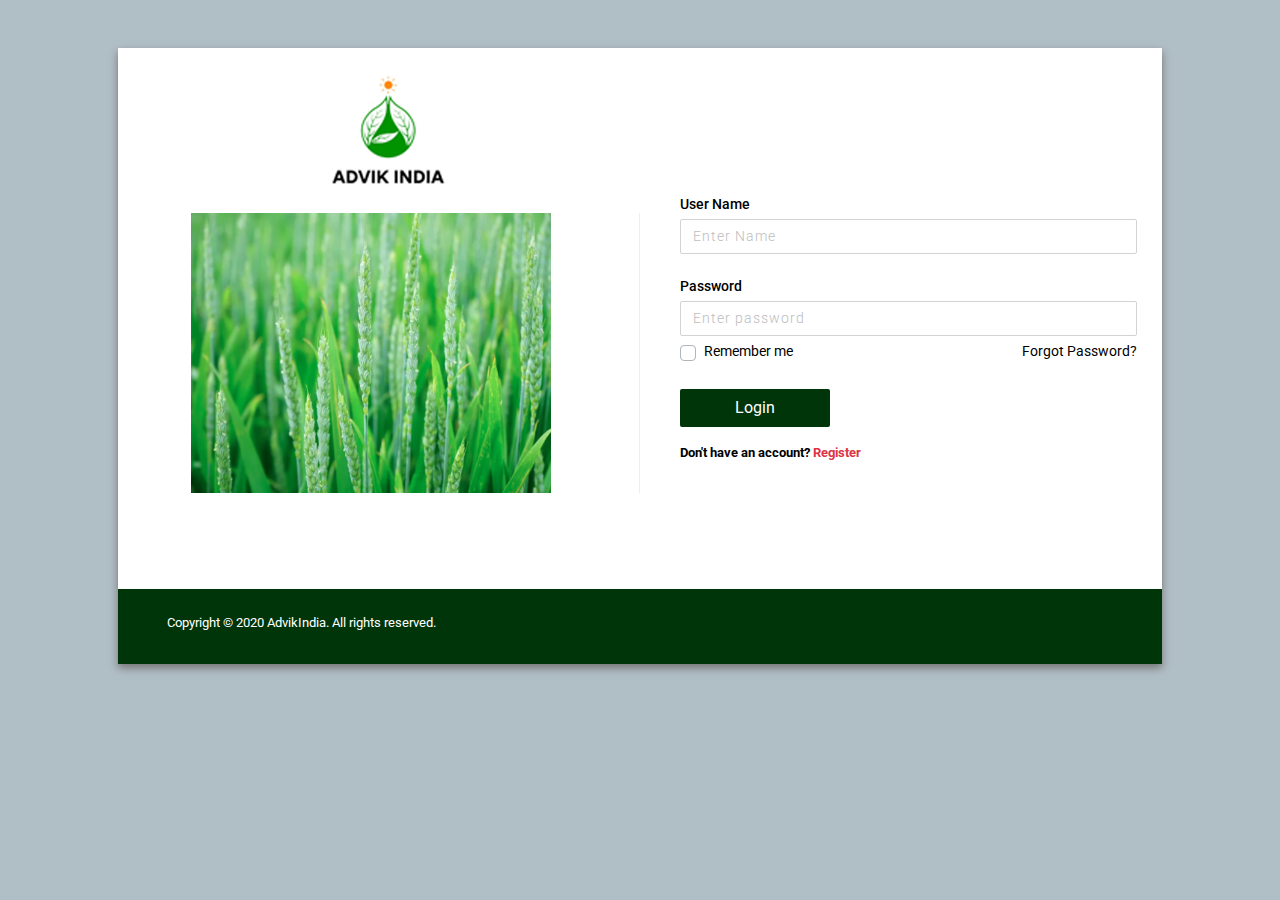
<file: login.html>
<!DOCTYPE html>
<html lang="en">
<head>
  <title>Advikindia Login </title>
  <meta charset="utf-8">
  <meta name="viewport" content="width=device-width, initial-scale=1">
  <link rel="stylesheet" href="css/bootstrap.min.css" type="text/css">
<script src="js/bootstrap.min.js"></script>
<link rel="stylesheet" href="style.css" type="text/css">
</head>

<body class="bg">
<div class="container px-1 px-md-5 px-lg-1 px-xl-5 py-5 mx-auto">
    <div class="card card0 border-0">
        <div class="row d-flex">
            <div class="col-lg-6">
                <div class="card1 pb-5">
                    <div class="row px-3 justify-content-center"> <img src="images/logo.png" class="logo"> </div>
                    <div class="row px-3 justify-content-center mt-4 mb-5 border-line">
                    <img src="images/small_grains.png" class="image"> </div>
                </div>
            </div>
            
            <!--Login Form Section -->
           
            <div class="col-lg-6">
             <form method="post" action="#" name="myForm">
            <div class="card2 card border-0 px-4 py-5 login-form">
                   
                    <div class="row px-3">
                    <label class="mb-1"><h6 class="mb-0 text-sm">User Name</h6></label>
                    <input class="mb-4 input-width" type="text" name="name" placeholder="Enter Name">
                    </div>
                    
                    <div class="row px-3">
                    <label class="mb-1"><h6 class="mb-0 text-sm">Password</h6></label>
                    <input type="password" name="password" placeholder="Enter password" class="input-width">
                    </div>
                    
                    <div class="row px-3 mb-4">
                        <div class="custom-control custom-checkbox custom-control-inline">
                        <input id="chk1" type="checkbox" name="chk" class="custom-control-input">
                        <label for="chk1" class="custom-control-label text-sm">Remember me</label>
                        </div>
                        <a href="#" class="ml-auto mb-0 text-sm">Forgot Password?</a>
                    </div>
                    
                    <div class="row mb-3 px-3">
                    <button type="submit" class="btn btn-green text-center">Login</button>
                    </div>
                    
                    <div class="row mb-4 px-3">
                    <small class="font-weight-bold">Don't have an account? <a href="register.html" class="text-danger ">Register</a></small>
                    </div>
                </div>
            </div>
             </form>
        </div>
        
       
       
        <!--Login form end here -->
        <div class="bg-green py-4">
            <div class="row px-3"> <small class="ml-4 ml-sm-5 mb-2">Copyright &copy; 2020 AdvikIndia. All rights reserved.</small>
               
            </div>
        </div>
    </div>
</div></body>
</html>
</file>
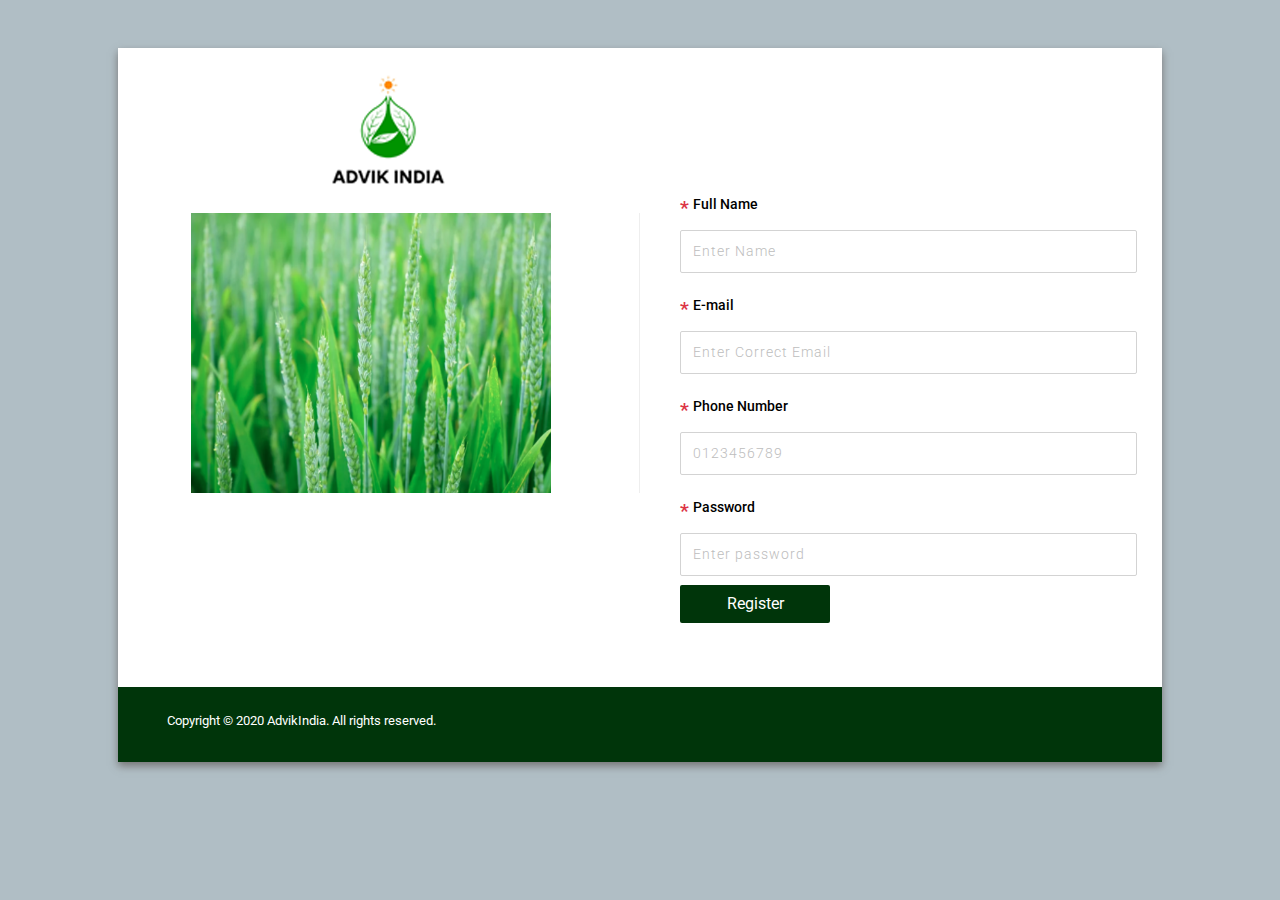
<file: register-1.html>
<!DOCTYPE html>
<html lang="en">
<head>
  <title>Advikindia Login </title>
  <meta charset="utf-8">
  <meta name="viewport" content="width=device-width, initial-scale=1">
  <link rel="stylesheet" href="css/bootstrap.min.css" type="text/css">
<script src="js/bootstrap.min.js"></script>
<link rel="stylesheet" href="style.css" type="text/css">
</head>

<body class="bg">
<div class="container px-1 px-md-5 px-lg-1 px-xl-5 py-5 mx-auto">
    <div class="card card0 border-0">
        <div class="row d-flex">
            <div class="col-lg-6">
                <div class="card1 pb-5">
                    <div class="row px-3 justify-content-center"> <img src="images/logo.png" class="logo"> </div>
                    <div class="row px-3 justify-content-center mt-4 mb-5 border-line">
                    <img src="images/small_grains.png" class="image"> </div>
                </div>
            </div>
            <!--Registration Form Section -->
            
            <div class="col-lg-6">
            <form method="post" action="#" name="myForm">
            <div class="card2 card border-0 px-4 py-5 login-form">
                    
                    <div class="row px-3">
                    <h5 class="text-danger">*</h5>
                     <label class="mb-1 mx-1"><h6 class="mb-0 text-sm">Full Name</h6></label>
                        <input class="mb-4" type="text" name="name" placeholder="Enter Name">
                        </div>
                        
                         <div class="row px-3">
                         <h5 class="text-danger">*</h5>
                     <label class="mb-1 mx-1"><h6 class="mb-0 text-sm">E-mail</h6></label>
                        <input class="mb-4" type="text" name="name" placeholder="Enter Correct Email">
                        </div>
                        
                        
                         <div class="row px-3">
                         <h5 class="text-danger">*</h5>
                     <label class="mb-1 mx-1"><h6 class="mb-0 text-sm">Phone Number</h6></label>
                        <input class="mb-4" type="text" name="phone" placeholder="0123456789">
                        </div>
                        
                    <div class="row px-3">
                    <h5 class="text-danger">*</h5>
                    <label class="mb-1 mx-1"><h6 class="mb-0 text-sm">Password</h6></label>
                        <input type="password" name="password" placeholder="Enter password">
                        </div>
                    
                    <div class="row mb-3 px-3 pt-1">
                    <button type="submit" class="btn btn-green text-center">Register</button>
                    </div>
                    
                </div>
            </div>
             </form>
        </div>
       
        <!--Login form end here -->
        <div class="bg-green py-4">
            <div class="row px-3"> <small class="ml-4 ml-sm-5 mb-2">Copyright &copy; 2020 AdvikIndia. All rights reserved.</small>
               
            </div>
        </div>
    </div>
</div></body>
</html>
</file>
<file: style.css>
@charset "utf-8";
/* CSS Document */
@import url('https://fonts.googleapis.com/css2?family=Roboto:wght@100,400,600,900&display=swap');

body {
    color: #000;
    overflow-x: hidden;
    height: 100%;
    background-color: #B0BEC5;
    background-repeat: no-repeat
}
.input-width{
	width:500px; height: 35px;
}

.card0 {
    box-shadow: 0px 4px 8px 0px #757575;
    border-radius: 0px
}

.card2 {
    margin: 0px 40px
}
.login-form{
	margin: 100px 0 0 0;
}

.logo {
    width: 129px;
    height: 121px;
    margin-top: 20px;
    margin-left: 35px
}

.image {
    width: 360px;
    height: 280px
}

.border-line {
    border-right: 1px solid #EEEEEE
}

.facebook {
    background-color: #3b5998;
    color: #fff;
    font-size: 18px;
    padding-top: 5px;
    border-radius: 50%;
    width: 35px;
    height: 35px;
    cursor: pointer
}

.twitter {
    background-color: #1DA1F2;
    color: #fff;
    font-size: 18px;
    padding-top: 5px;
    border-radius: 50%;
    width: 35px;
    height: 35px;
    cursor: pointer
}

.linkedin {
    background-color: #2867B2;
    color: #fff;
    font-size: 18px;
    padding-top: 5px;
    border-radius: 50%;
    width: 35px;
    height: 35px;
    cursor: pointer
}

.line {
    height: 1px;
    width: 45%;
    background-color: #E0E0E0;
    margin-top: 10px
}

.or {
    width: 10%;
    font-weight: bold
}

.text-sm {
    font-size: 14px !important
}

::placeholder {
    color: #BDBDBD;
    opacity: 1;
    font-weight: 300
}

:-ms-input-placeholder {
    color: #BDBDBD;
    font-weight: 300
}

::-ms-input-placeholder {
    color: #BDBDBD;
    font-weight: 300
}

input,
textarea {
    padding: 10px 12px 10px 12px;
    border: 1px solid lightgrey;
    border-radius: 2px;
    margin-bottom: 5px;
    margin-top: 2px;
    width: 100%;
    box-sizing: border-box;
    color: #2C3E50;
    font-size: 14px;
    letter-spacing: 1px
}

input:focus,
textarea:focus {
    -moz-box-shadow: none !important;
    -webkit-box-shadow: none !important;
    box-shadow: none !important;
    border: 1px solid #304FFE;
    outline-width: 0
}

button:focus {
    -moz-box-shadow: none !important;
    -webkit-box-shadow: none !important;
    box-shadow: none !important;
    outline-width: 0
}

a {
    color: inherit;
    cursor: pointer
}

.btn-green {
    background-color: #00350a;
    width: 150px;
    color: #fff;
    border-radius: 2px
}

.btn-green:hover {
    background-color: #71cd9d;
    cursor: pointer
}

.bg-green {
    color: #fff;
    background-color: #00350a;
}

@media screen and (max-width: 991px) {
    .logo {
        margin-left: 0px
    }

    .image {
        width: 300px;
        height: 220px
    }

    .border-line {
        border-right: none
    }

    .card2 {
        border-top: 1px solid #EEEEEE !important;
        margin: 0px 15px
    }
}
</file>
